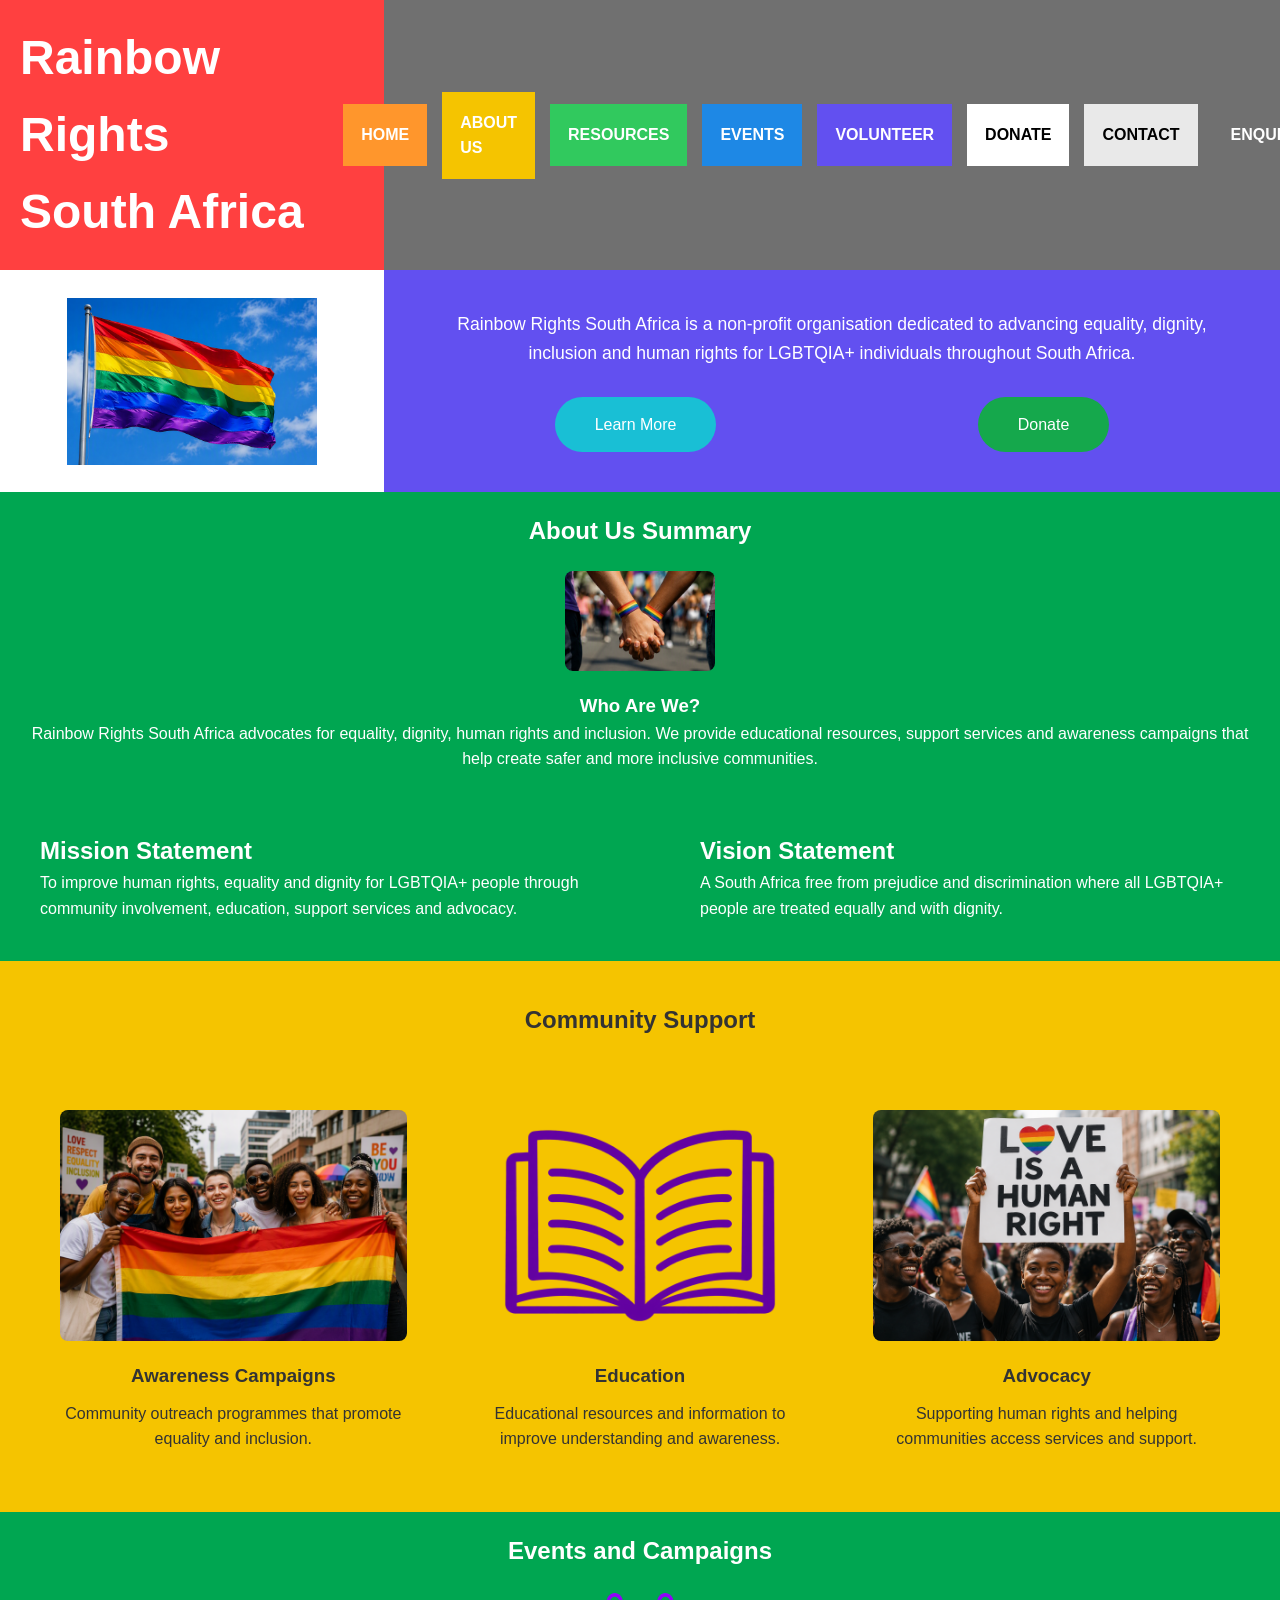
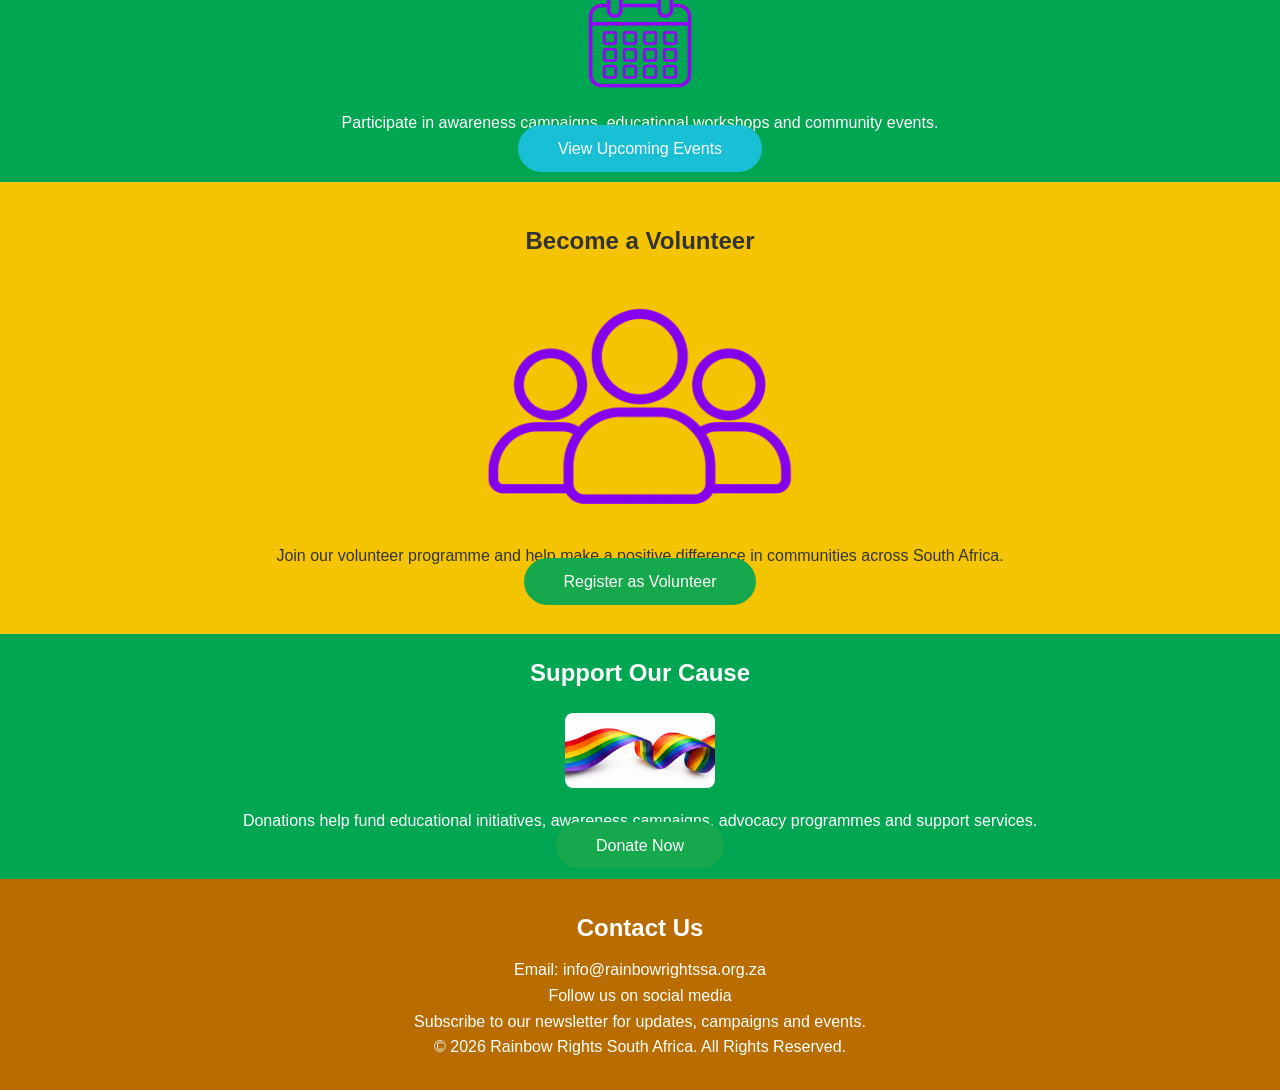
<file: index.html>
<!DOCTYPE html>
<html lang="en">

<head>

    <!-- Character Encoding -->
    <meta charset="UTF-8">

    <!-- Mobile Responsiveness -->
    <meta name="viewport" content="width=device-width, initial-scale=1.0">
    <meta name="description"
          content="Rainbow Rights South Africa promotes equality, inclusion, advocacy and support services for LGBTQIA+ communities.">

    <meta name="keywords"
          content="LGBTQIA+, equality, inclusion, advocacy, human rights, South Africa">


    <!-- Page Title -->
    <title>Rainbow Rights South Africa</title>

    <!-- External CSS Stylesheet -->
    <link rel="stylesheet" href="css/style.css">

</head>

<body>

    <!-- =========================================
         HEADER SECTION
    ========================================== -->

    <header>

        <!-- Logo Area -->

        <div class="logo">

            <h1>
                Rainbow Rights<br>
                South Africa
            </h1>

        </div>

        <!-- Navigation Menu -->

        <nav>

            <a href="index.html">HOME</a>

            <a href="about.html">ABOUT US</a>

            <a href="resources.html">RESOURCES</a>

            <a href="events.html">EVENTS</a>

            <a href="volunteer.html">VOLUNTEER</a>

            <a href="donate.html">DONATE</a>

            <a href="contact.html">CONTACT</a>

            <a href="enquiry.html">ENQUIRY</a>

        </nav>

    </header>

    <!-- =========================================
         HERO SECTION
    ========================================== -->

    <section class="hero">

        <div class="hero-image">

            <img src="images/hero-banner.jpg"
                alt="LGBTQIA+ Pride Banner">

        </div>

        <div class="hero-content">

           <p>
                Rainbow Rights South Africa is a non-profit
                organisation dedicated to advancing equality,
                dignity, inclusion and human rights for
                LGBTQIA+ individuals throughout South Africa.
            </p>

            <div class="buttons">

                <a href="about.html" class="btn-blue">
                    
                    Learn More
                </a>

                <a href="donate.html" class="btn-green">
                    
                    Donate
                </a>

            </div>

        </div>

    </section>

    <!-- =========================================
         ABOUT US SUMMARY SECTION
    ========================================== -->

    <section class="about-summary">

        <h2>About Us Summary</h2>

        <img src="images/equality.jpg" alt="Equality and Inclusion">

        <h3>Who Are We?</h3>

        <p>
            Rainbow Rights South Africa advocates for equality,
            dignity, human rights and inclusion. We provide
            educational resources, support services and
            awareness campaigns that help create safer and
            more inclusive communities.
        </p>

    </section>

    <!-- =========================================
         MISSION AND VISION SECTION
    ========================================== -->

    <section class="mission-vision">

        <div class="mission">

            <h2>Mission Statement</h2>

            <p>
                To improve human rights, equality and dignity
                for LGBTQIA+ people through community
                involvement, education, support services
                and advocacy.
            </p>

        </div>

        <div class="vision">

            <h2>Vision Statement</h2>

            <p>
                A South Africa free from prejudice and
                discrimination where all LGBTQIA+ people
                are treated equally and with dignity.
            </p>

        </div>

    </section>

    <!-- =========================================
         COMMUNITY SUPPORT SECTION
    ========================================== -->

    <section class="community">

        <h2>Community Support</h2>

        <div class="community-grid">

            <!-- Awareness Card -->

            <div class="card">

                <img src="images/community.jpg" alt="Community Outreach">

                <h3>Awareness Campaigns</h3>

                <p>
                    Community outreach programmes that
                    promote equality and inclusion.
                </p>

            </div>

            <!-- Education Card -->

            <div class="card">

                <img src="images/icon-education.jpg" alt="Education">

                <h3>Education</h3>

                <p>
                    Educational resources and information
                    to improve understanding and awareness.
                </p>

            </div>

            <!-- Advocacy Card -->

            <div class="card">

                <img src="images/advocacy.jpg" alt="Advocacy">

                <h3>Advocacy</h3>

                <p>
                    Supporting human rights and helping
                    communities access services and support.
                </p>

            </div>

        </div>

    </section>

    <!-- =========================================
         EVENTS SECTION
    ========================================== -->

    <section class="about-summary">

        <h2>Events and Campaigns</h2>

        <img src="images/icon-events.jpg" alt="Events Icon">

        <p>
            Participate in awareness campaigns,
            educational workshops and community events.
        </p>

        <a href="events.html" class="btn-blue">
            
            
            
            
            View Upcoming Events
        </a>

    </section>

    <!-- =========================================
         VOLUNTEER SECTION
    ========================================== -->

    <section class="community">

        <h2>Become a Volunteer</h2>

        <img src="images/icon-community.jpg" alt="Community Icon">

        <p>
            Join our volunteer programme and help make
            a positive difference in communities across
            South Africa.
        </p>

        <a href="volunteer.html" class="btn-green">
            
            
            
            Register as Volunteer
        </a>

    </section>

    <!-- =========================================
         DONATION SECTION
    ========================================== -->

    <section class="about-summary">

        <h2>Support Our Cause</h2>

        <img src="images/rainbow-ribbon.jpg" alt="Rainbow Ribbon">

        <p>
            Donations help fund educational initiatives,
            awareness campaigns, advocacy programmes and
            support services.
        </p>

        <a href="donate.html" class="btn-green">
           
           
            Donate Now
        </a>

    </section>

    <!-- =========================================
         FOOTER
    ========================================== -->

    <footer>

        <h2>Contact Us</h2>

        <p>Email: info@rainbowrightssa.org.za</p>

        <p>Follow us on social media</p>

        <p>
            Subscribe to our newsletter for updates,
            campaigns and events.
        </p>

        <p>
            &copy; 2026 Rainbow Rights South Africa.
            All Rights Reserved.
        </p>

    </footer>
    <script src="script.js"></script>
</body>

</html>
</file>
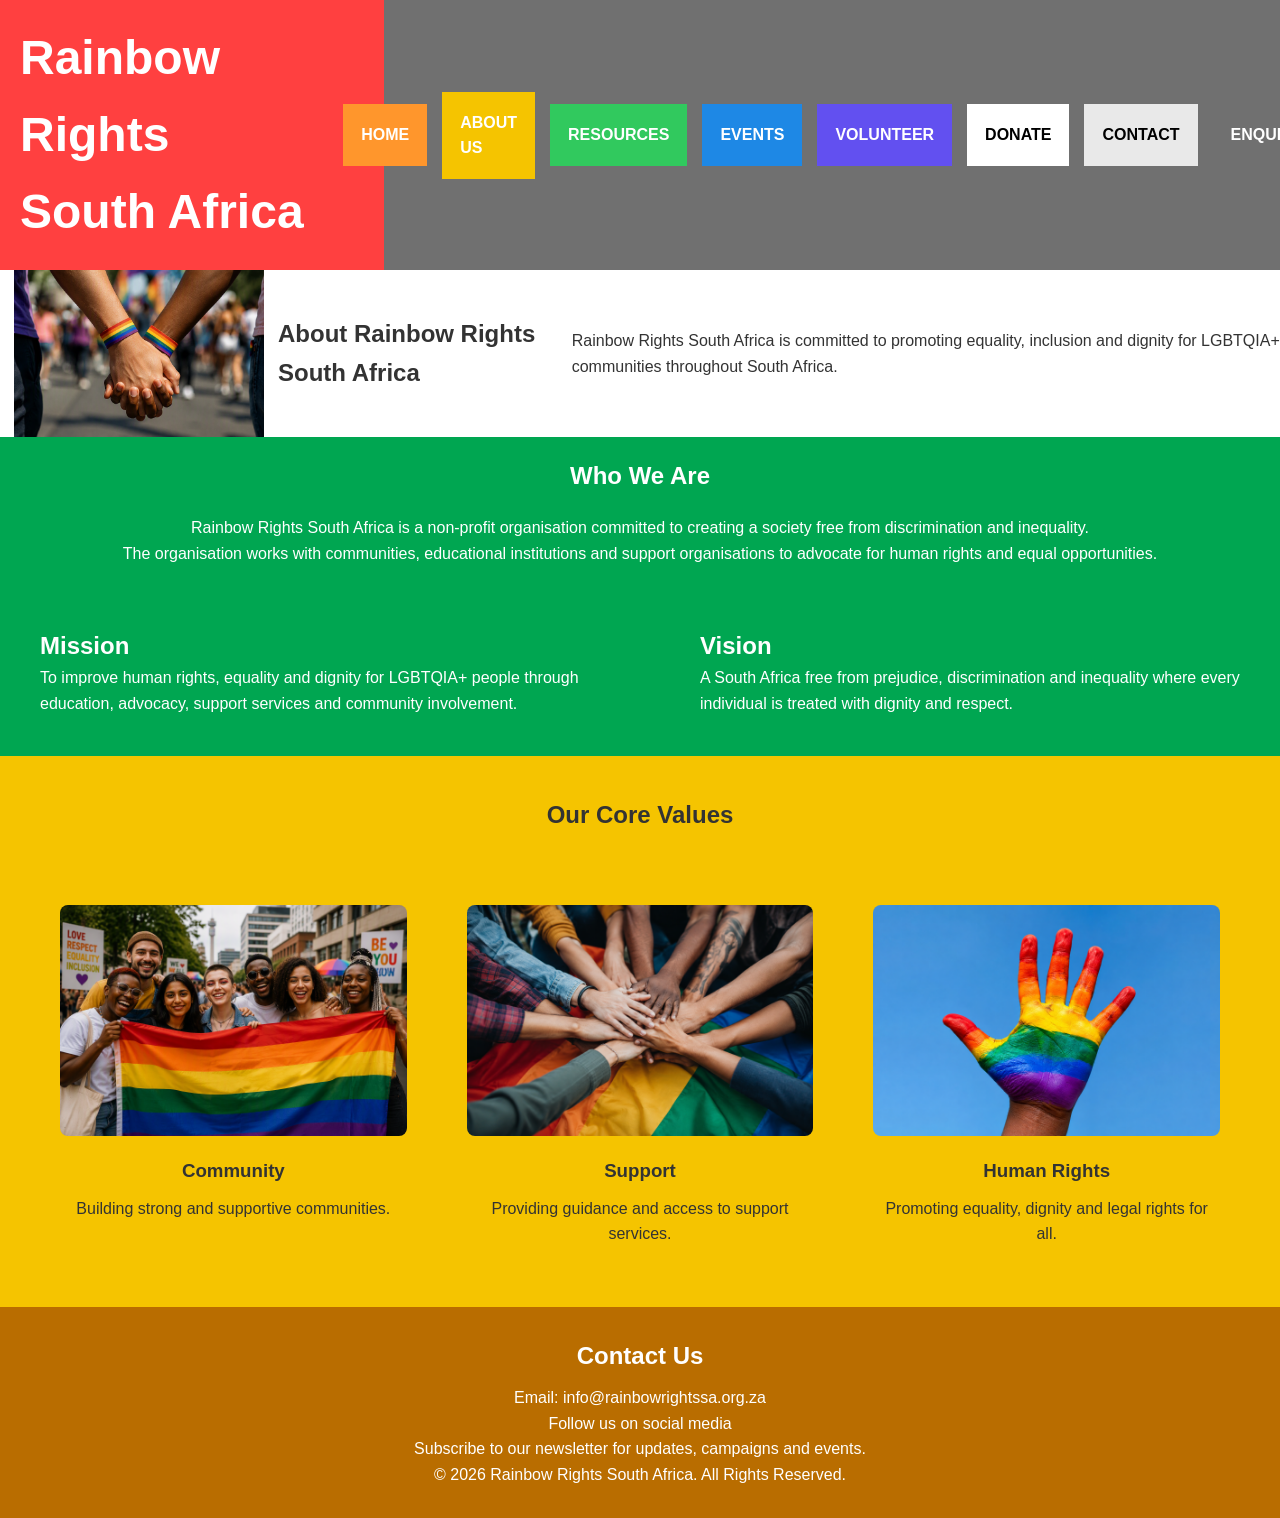
<file: about.html>
<!DOCTYPE html>
<html lang="en">

<head>

    <!-- Character Encoding -->
    <meta charset="UTF-8">

    <!-- Responsive Design -->
    <meta name="viewport" content="width=device-width, initial-scale=1.0">
    <meta name="description"
          content="Learn about Rainbow Rights South Africa and our mission to promote equality, dignity and human rights.">

    <meta name="keywords"
          content="about us, human rights, diversity, inclusion, advocacy">


    <!-- Page Title -->
    <title>About Us | Rainbow Rights South Africa</title>

    <!-- External Stylesheet -->
    <link rel="stylesheet" href="css/style.css">

</head>

<body>

    <!-- =========================================
         HEADER SECTION
    ========================================== -->

    <header>

        <!-- Website Logo Area -->

        <div class="logo">

            <h1>
                Rainbow Rights<br>
                South Africa
            </h1>

        </div>

        <!-- Navigation Menu -->

        <nav>

            <a href="index.html">HOME</a>

            <a href="about.html">ABOUT US</a>

            <a href="resources.html">RESOURCES</a>

            <a href="events.html">EVENTS</a>

            <a href="volunteer.html">VOLUNTEER</a>

            <a href="donate.html">DONATE</a>

            <a href="contact.html">CONTACT</a>

            <a href="enquiry.html">ENQUIRY</a>

        </nav>

    </header>

    <!-- =========================================
         MAIN CONTENT
    ========================================== -->

    <main>

        <!-- About Banner Section -->

        <section class="hero">

            <div class="hero-image">

                <img src="images/equality.jpg" alt="Equality and Inclusion">

            </div>

                        <h2>About Rainbow Rights South Africa</h2>
                <p>
                    Rainbow Rights South Africa is committed
                    to promoting equality, inclusion and dignity
                    for LGBTQIA+ communities throughout South Africa.
                </p>

            </div>

        </section>

        <!-- About Organisation Section -->

        <section class="about-summary">

            <h2>Who We Are</h2>

            <p>
                Rainbow Rights South Africa is a non-profit
                organisation committed to creating a society
                free from discrimination and inequality.
            </p>

            <p>
                The organisation works with communities,
                educational institutions and support
                organisations to advocate for human rights
                and equal opportunities.
            </p>

        </section>

        <!-- Mission and Vision Section -->

        <section class="mission-vision">

            <!-- Mission -->

            <div class="mission">

                <h2>Mission</h2>

                <p>
                    To improve human rights, equality and dignity
                    for LGBTQIA+ people through education,
                    advocacy, support services and community
                    involvement.
                </p>

            </div>

            <!-- Vision -->

            <div class="vision">

                <h2>Vision</h2>

                <p>
                    A South Africa free from prejudice,
                    discrimination and inequality where every
                    individual is treated with dignity and respect.
                </p>

            </div>

        </section>

        <!-- Values Section -->

        <section class="community">

            <h2>Our Core Values</h2>

            <div class="community-grid">

                <div class="card">

                    <img src="images/community.jpg" alt="Community">

                    <h3>Community</h3>

                    <p>
                        Building strong and supportive
                        communities.
                    </p>

                </div>

                <div class="card">

                    <img src="images/support.jpg" alt="Support">

                    <h3>Support</h3>

                    <p>
                        Providing guidance and access
                        to support services.
                    </p>

                </div>

                <div class="card">

                    <img src="images/rights.jpg" alt="Human Rights">

                    <h3>Human Rights</h3>

                    <p>
                        Promoting equality, dignity and
                        legal rights for all.
                    </p>

                </div>

            </div>

        </section>

    </main>

    <!-- =========================================
         FOOTER
    ========================================== -->

    <footer>

        <h2>Contact Us</h2>

        <p>Email: info@rainbowrightssa.org.za</p>

        <p>Follow us on social media</p>

        <p>
            Subscribe to our newsletter for updates,
            campaigns and events.
        </p>

        <p>
            &copy; 2026 Rainbow Rights South Africa.
            All Rights Reserved.
        </p>

    </footer>
    <script src="script.js"></script>
</body>

</html>
</file>
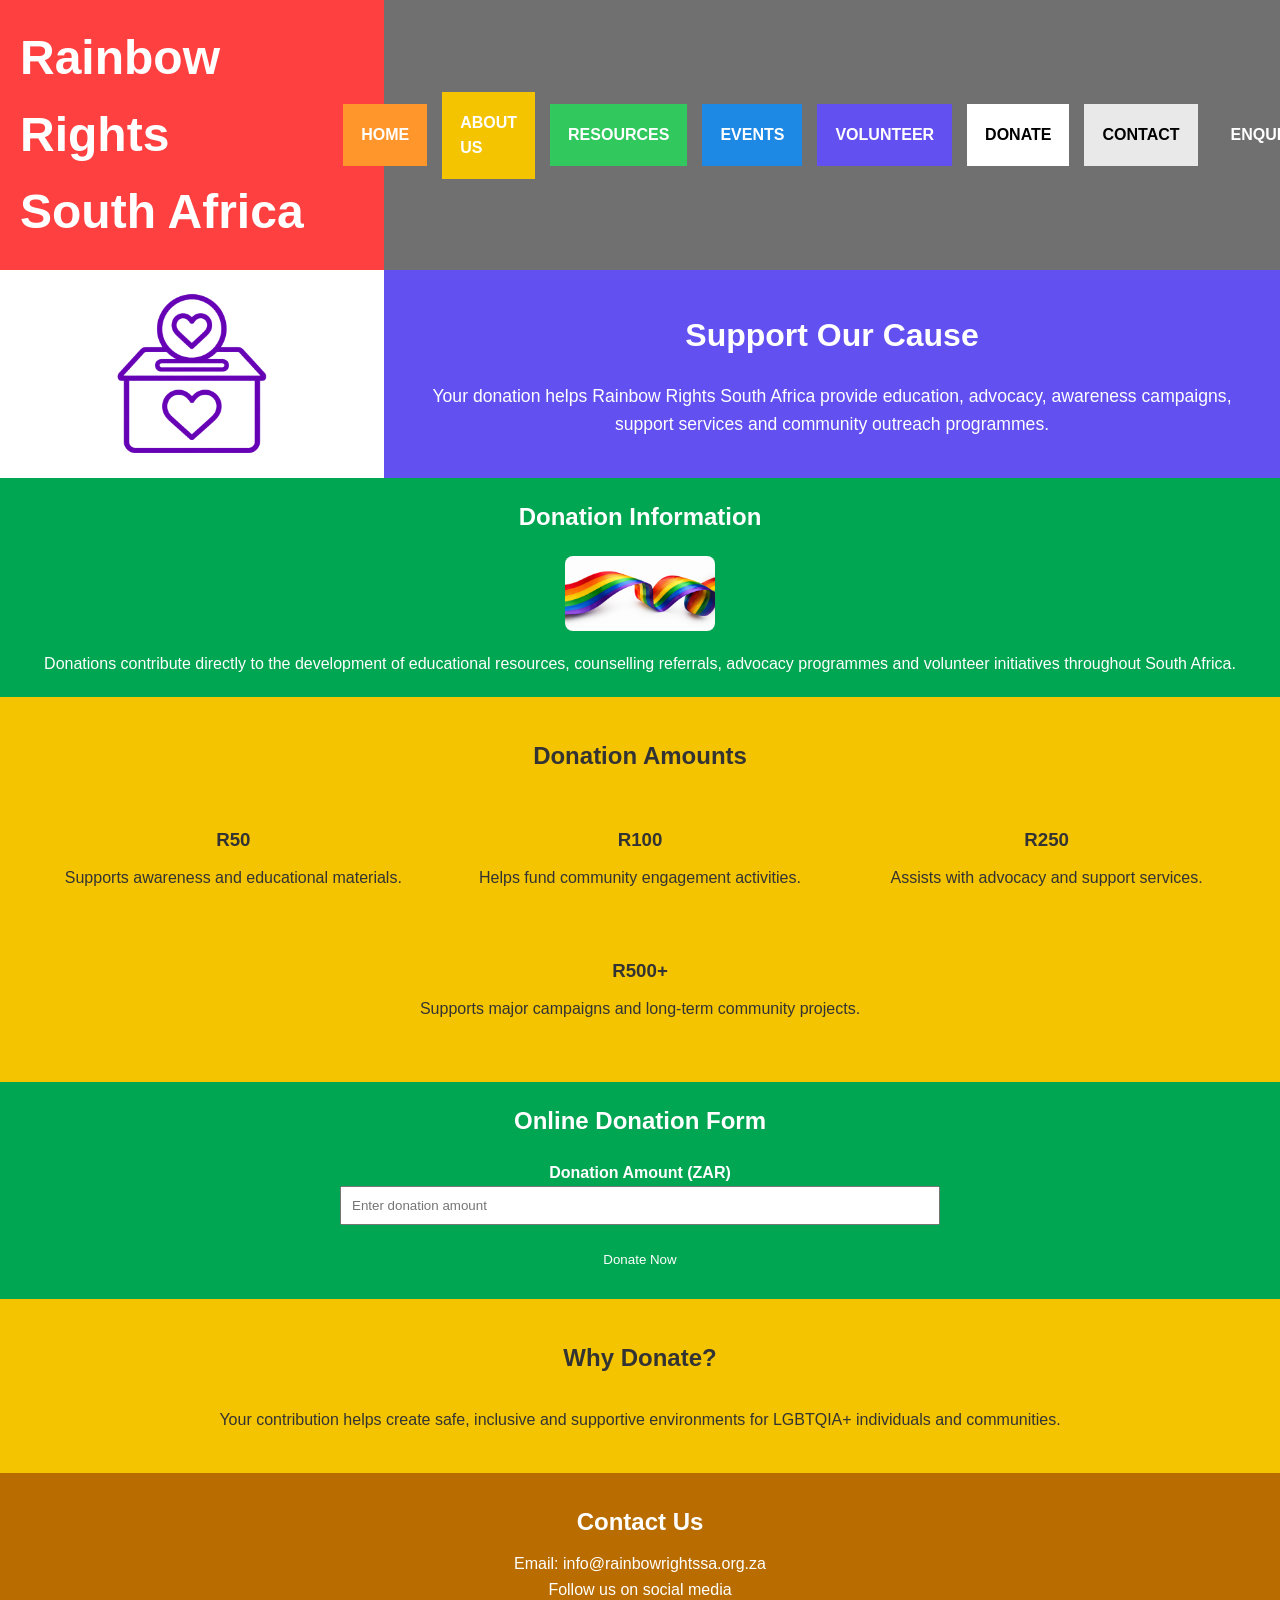
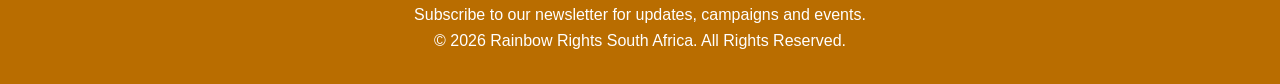
<file: donate.html>
<!DOCTYPE html>
<html lang="en">

<head>

    <!-- Character Encoding -->
    <meta charset="UTF-8">

    <!-- Responsive Design -->
    <meta name="viewport" content="width=device-width, initial-scale=1.0">
    <meta name="description"
          content="Support Rainbow Rights South Africa through donations that fund advocacy, education and community programmes.">

    <meta name="keywords"
          content="donate, fundraising, support, charity">


    <!-- Page Title -->
    <title>Donate | Rainbow Rights South Africa</title>

    <!-- External CSS Stylesheet -->
    <link rel="stylesheet" href="css/style.css">

</head>

<body>

    <!-- =========================================
         HEADER SECTION
    ========================================== -->

    <header>

        <!-- Website Logo -->

        <div class="logo">

            <h1>
                Rainbow Rights<br>
                South Africa
            </h1>

        </div>

        <!-- Navigation Menu -->

        <nav>

            <a href="index.html">HOME</a>

            <a href="about.html">ABOUT US</a>

            <a href="resources.html">RESOURCES</a>

            <a href="events.html">EVENTS</a>

            <a href="volunteer.html">VOLUNTEER</a>

            <a href="donate.html">DONATE</a>

            <a href="contact.html">CONTACT</a>

            <a href="enquiry.html">ENQUIRY</a>

        </nav>

    </header>

    <!-- =========================================
         HERO SECTION
    ========================================== -->

    <section class="hero">

        <div class="hero-image">

            <img src="images/icon-donate.jpg" alt="Donate">

        </div>

        <div class="hero-content">

            <h2>Support Our Cause</h2>

            <p>
                Your donation helps Rainbow Rights South Africa
                provide education, advocacy, awareness campaigns,
                support services and community outreach programmes.
            </p>

        </div>

    </section>

    <!-- =========================================
         DONATION INFORMATION
    ========================================== -->

    <section class="about-summary">

        <h2>Donation Information</h2>

        <img src="images/rainbow-ribbon.jpg" alt="Rainbow Ribbon">

        <p>
            Donations contribute directly to the development
            of educational resources, counselling referrals,
            advocacy programmes and volunteer initiatives
            throughout South Africa.
        </p>

    </section>

    <!-- =========================================
         DONATION OPTIONS
    ========================================== -->

    <section class="community">

        <h2>Donation Amounts</h2>

        <div class="community-grid">

            <div class="card">

                <h3>R50</h3>

                <p>
                    Supports awareness and educational materials.
                </p>

            </div>

            <div class="card">

                <h3>R100</h3>

                <p>
                    Helps fund community engagement activities.
                </p>

            </div>

            <div class="card">

                <h3>R250</h3>

                <p>
                    Assists with advocacy and support services.
                </p>

            </div>

        </div>

        <br>

        <div class="card">

            <h3>R500+</h3>

            <p>
                Supports major campaigns and long-term community projects.
            </p>

        </div>

    </section>

    <!-- =========================================
         DONATION FORM
    ========================================== -->

    <section class="about-summary">

        <h2>Online Donation Form</h2>

        <form>

            <!-- Donation Amount -->

            <label for="amount">
                Donation Amount (ZAR)
            </label>

            <input
                type="number"
                id="amount"
                name="amount"
                placeholder="Enter donation amount"
                required>

            <!-- Submit Button -->

            <button type="submit">

                Donate Now

            </button>

        </form>

    </section>

    <!-- =========================================
         WHY DONATE SECTION
    ========================================== -->

    <section class="community">

        <h2>Why Donate?</h2>

        <p>
            Your contribution helps create safe,
            inclusive and supportive environments
            for LGBTQIA+ individuals and communities.
        </p>

    </section>

    <!-- =========================================
         FOOTER
    ========================================== -->

    <footer>

        <h2>Contact Us</h2>

        <p>
            Email: info@rainbowrightssa.org.za
        </p>

        <p>
            Follow us on social media
        </p>

        <p>
            Subscribe to our newsletter for updates,
            campaigns and events.
        </p>

        <p>
            &copy; 2026 Rainbow Rights South Africa.
            All Rights Reserved.
        </p>

    </footer>
    <script src="script.js"></script>
</body>

</html>
</file>
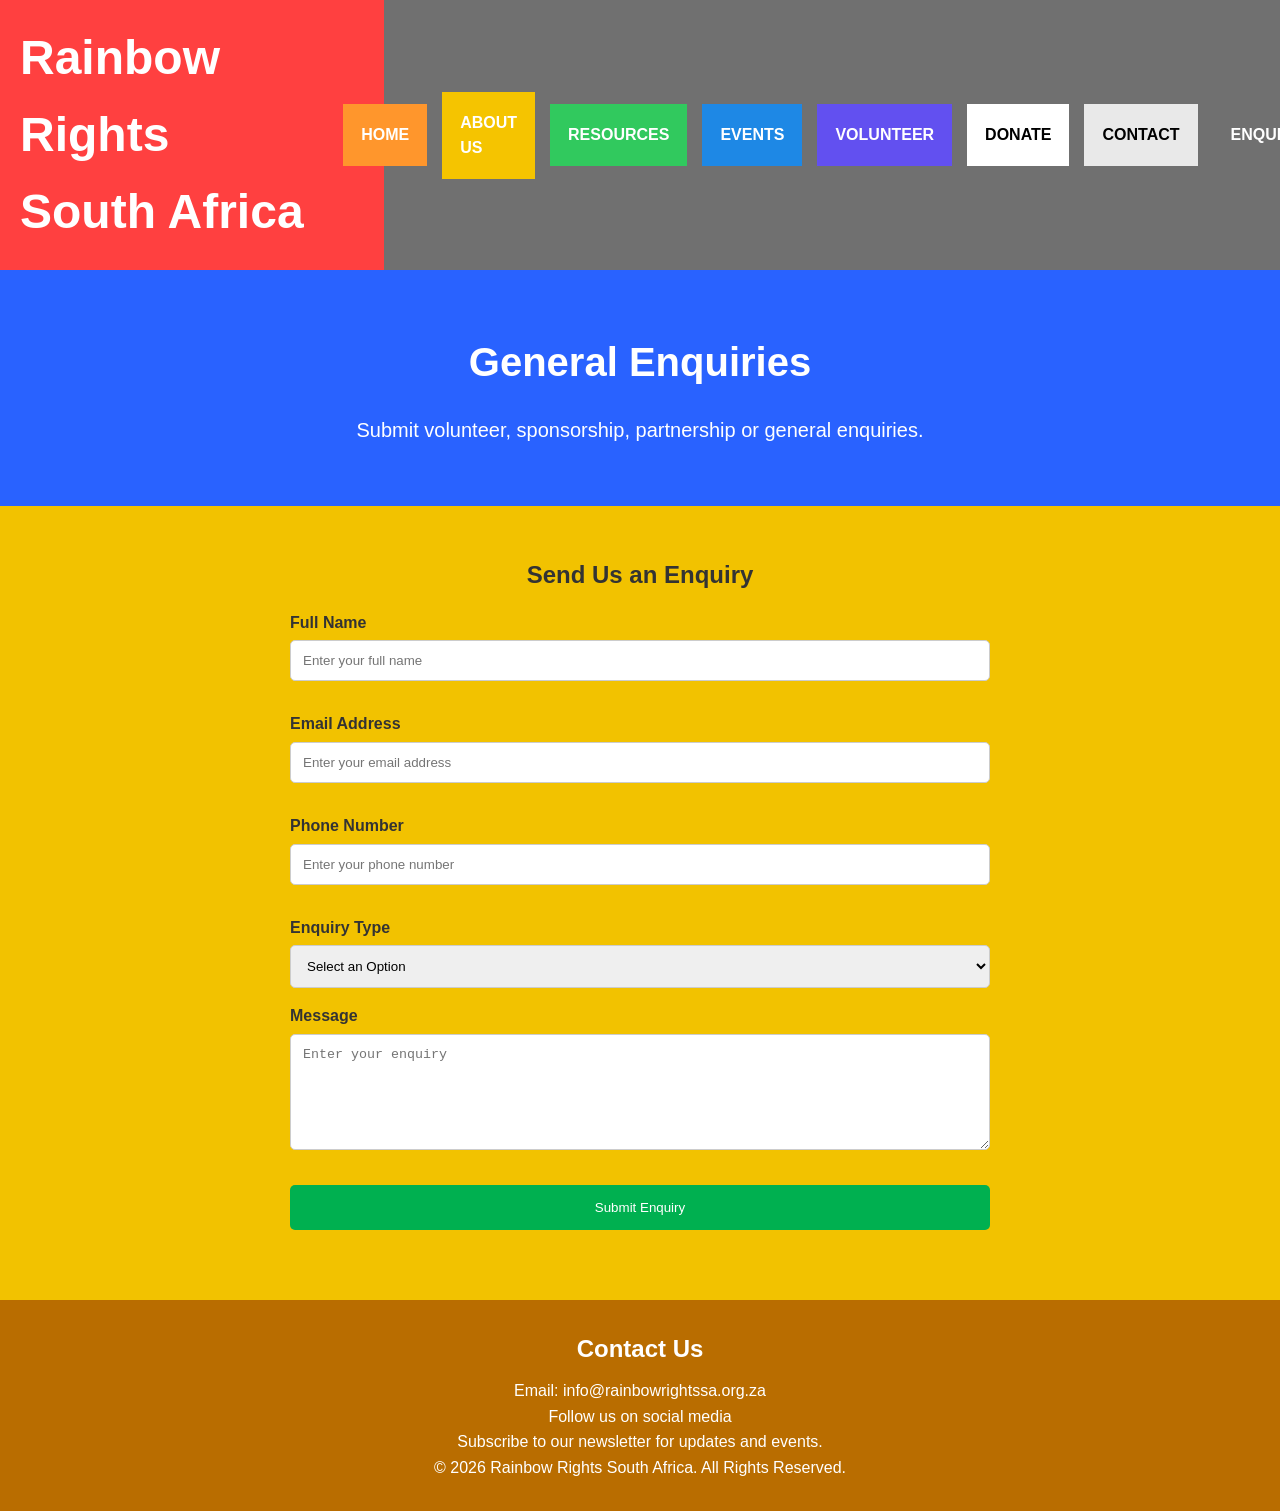
<file: enquiry.html>
<!DOCTYPE html>
<html lang="en">

<head>

    <!-- Character Encoding -->
    <meta charset="UTF-8">

    <!-- Responsive Design -->
    <meta name="viewport" content="width=device-width, initial-scale=1.0">
    <meta name="description"
          content="Submit volunteer, sponsorship, partnership and general enquiries to Rainbow Rights South Africa.">

    <meta name="keywords"
          content="enquiry, sponsorship, volunteer, partnership, support">


    <!-- SEO Description -->
    <meta name="description"
          content="Submit volunteer, sponsorship, partnership and general enquiries to Rainbow Rights South Africa.">

    <!-- Page Title -->
    <title>Enquiry | Rainbow Rights South Africa</title>

    <!-- External CSS -->
    <link rel="stylesheet" href="css/style.css">

</head>

<body class="enquiry-page">

<!-- =========================================
     HEADER SECTION
========================================== -->

<header>

    <!-- Website Logo -->

    <div class="logo">

        <h1>
            Rainbow Rights<br>
            South Africa
        </h1>

    </div>

    <!-- Navigation Menu -->

    <nav>

        <a href="index.html">HOME</a>

        <a href="about.html">ABOUT US</a>

        <a href="resources.html">RESOURCES</a>

        <a href="events.html">EVENTS</a>

        <a href="volunteer.html">VOLUNTEER</a>

        <a href="donate.html">DONATE</a>

        <a href="contact.html">CONTACT</a>

        <a href="enquiry.html">ENQUIRY</a>

    </nav>

</header>

<!-- =========================================
     HERO SECTION
========================================== -->

<section class="enquiry-hero">

    <h2>General Enquiries</h2>

    <p>
        Submit volunteer, sponsorship,
        partnership or general enquiries.
    </p>

</section>

<!-- =========================================
     ENQUIRY FORM SECTION
========================================== -->

<section class="form-section">

    <h2>Send Us an Enquiry</h2>

    <form id="enquiryForm">

        <!-- Full Name -->

        <label for="name">
            Full Name
        </label>

        <input
                type="text"
                id="name"
                name="name"
                placeholder="Enter your full name"
                minlength="3"
                maxlength="50"
                required>

        <!-- Email -->

        <label for="email">
            Email Address
        </label>

        <input
                type="email"
                id="email"
                name="email"
                placeholder="Enter your email address"
                required>

        <!-- Phone -->

        <label for="phone">
            Phone Number
        </label>

        <input
                type="tel"
                id="phone"
                name="phone"
                placeholder="Enter your phone number"
                pattern="[0-9]{10}"
                required>

        <!-- Enquiry Type -->

        <label for="enquiryType">
            Enquiry Type
        </label>

        <select
                id="enquiryType"
                name="enquiryType"
                required>

            <option value="">
                Select an Option
            </option>

            <option value="Volunteer">
                Volunteer
            </option>

            <option value="Sponsorship">
                Sponsorship
            </option>

            <option value="Partnership">
                Partnership
            </option>

            <option value="General Enquiry">
                General Enquiry
            </option>

        </select>

        <!-- Message -->

        <label for="message">
            Message
        </label>

        <textarea
                id="message"
                name="message"
                rows="6"
                maxlength="500"
                placeholder="Enter your enquiry"
                required></textarea>

        <!-- Submit Button -->

        <button type="submit">
            Submit Enquiry
        </button>

    </form>

    <!-- Success Message -->

    <p id="formResponse"></p>

</section>

<!-- =========================================
     FOOTER SECTION
========================================== -->

<footer>

    <h2>Contact Us</h2>

    <p>Email: info@rainbowrightssa.org.za</p>

    <p>Follow us on social media</p>

    <p>
        Subscribe to our newsletter for
        updates and events.
    </p>

    <p>
        &copy; 2026 Rainbow Rights South Africa.
        All Rights Reserved.
    </p>

</footer>

<!-- JavaScript -->

<script src="script.js"></script>

</body>

</html>
</file>
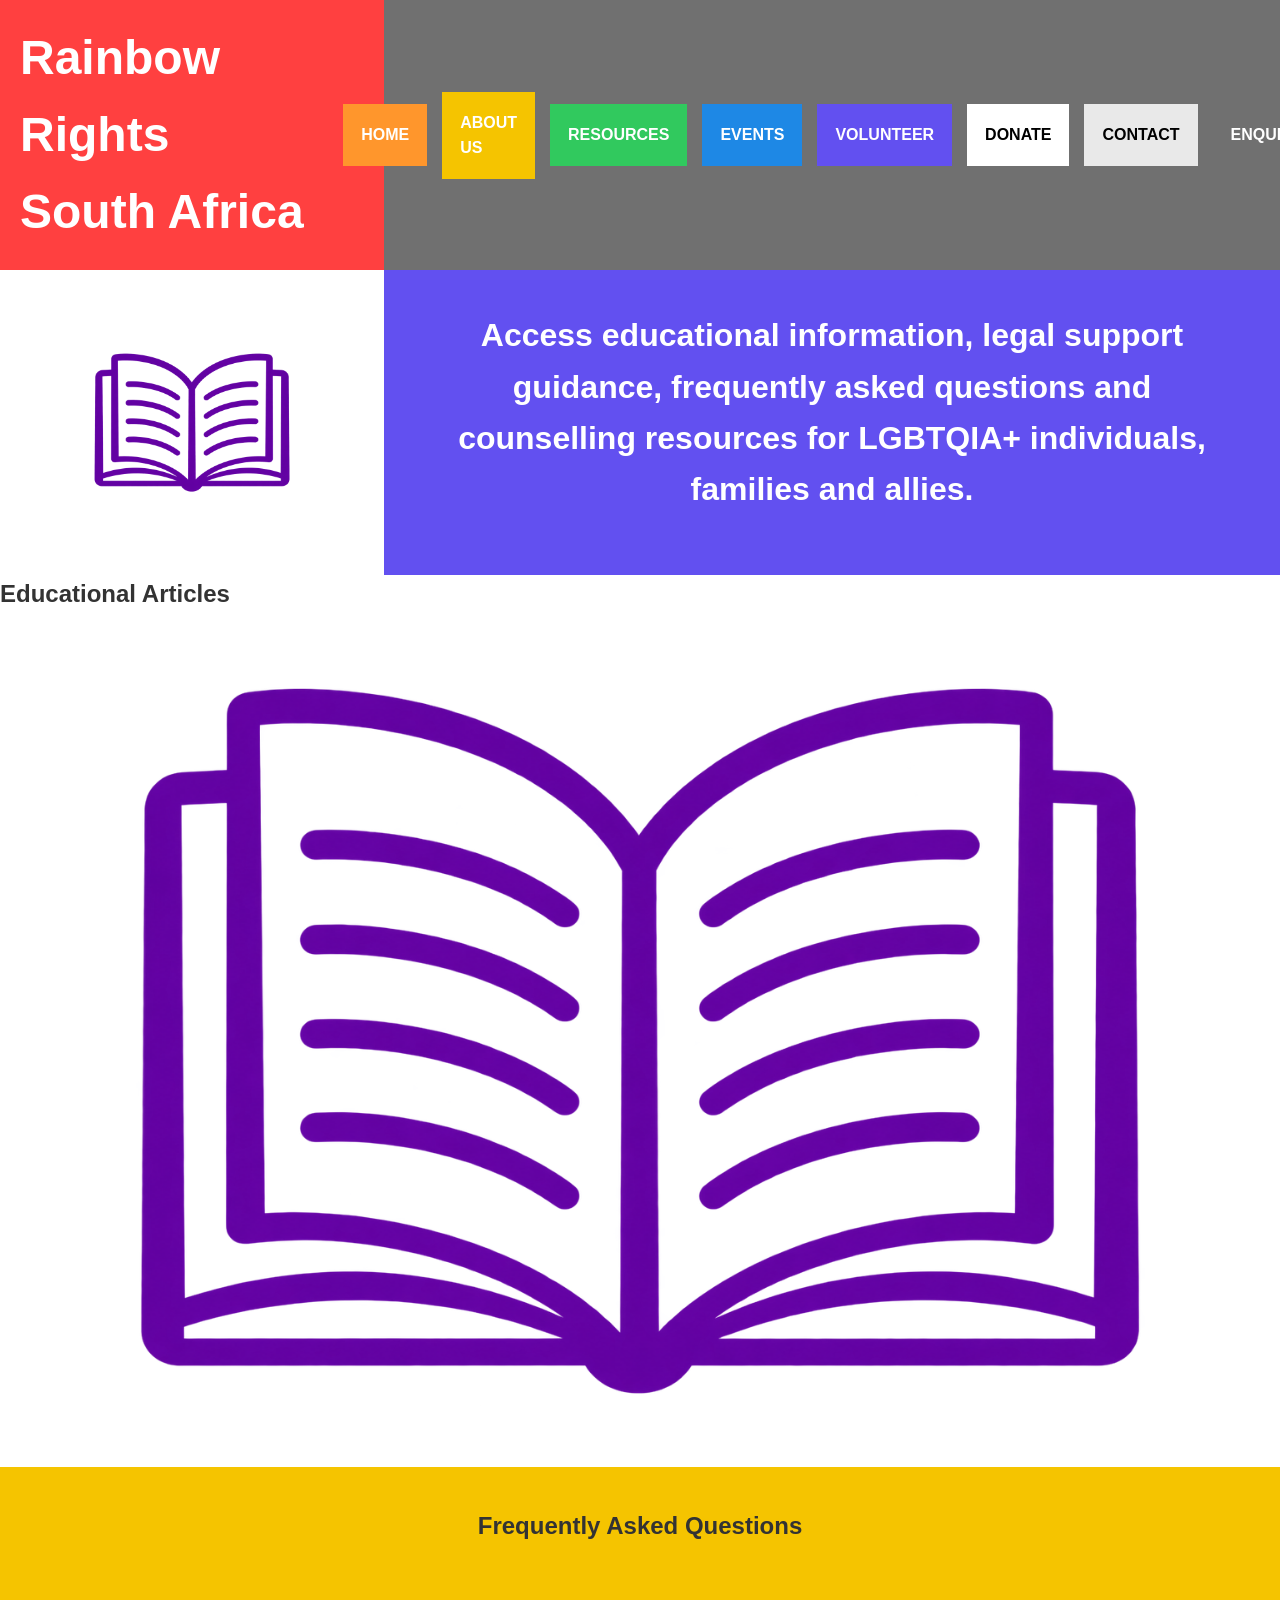
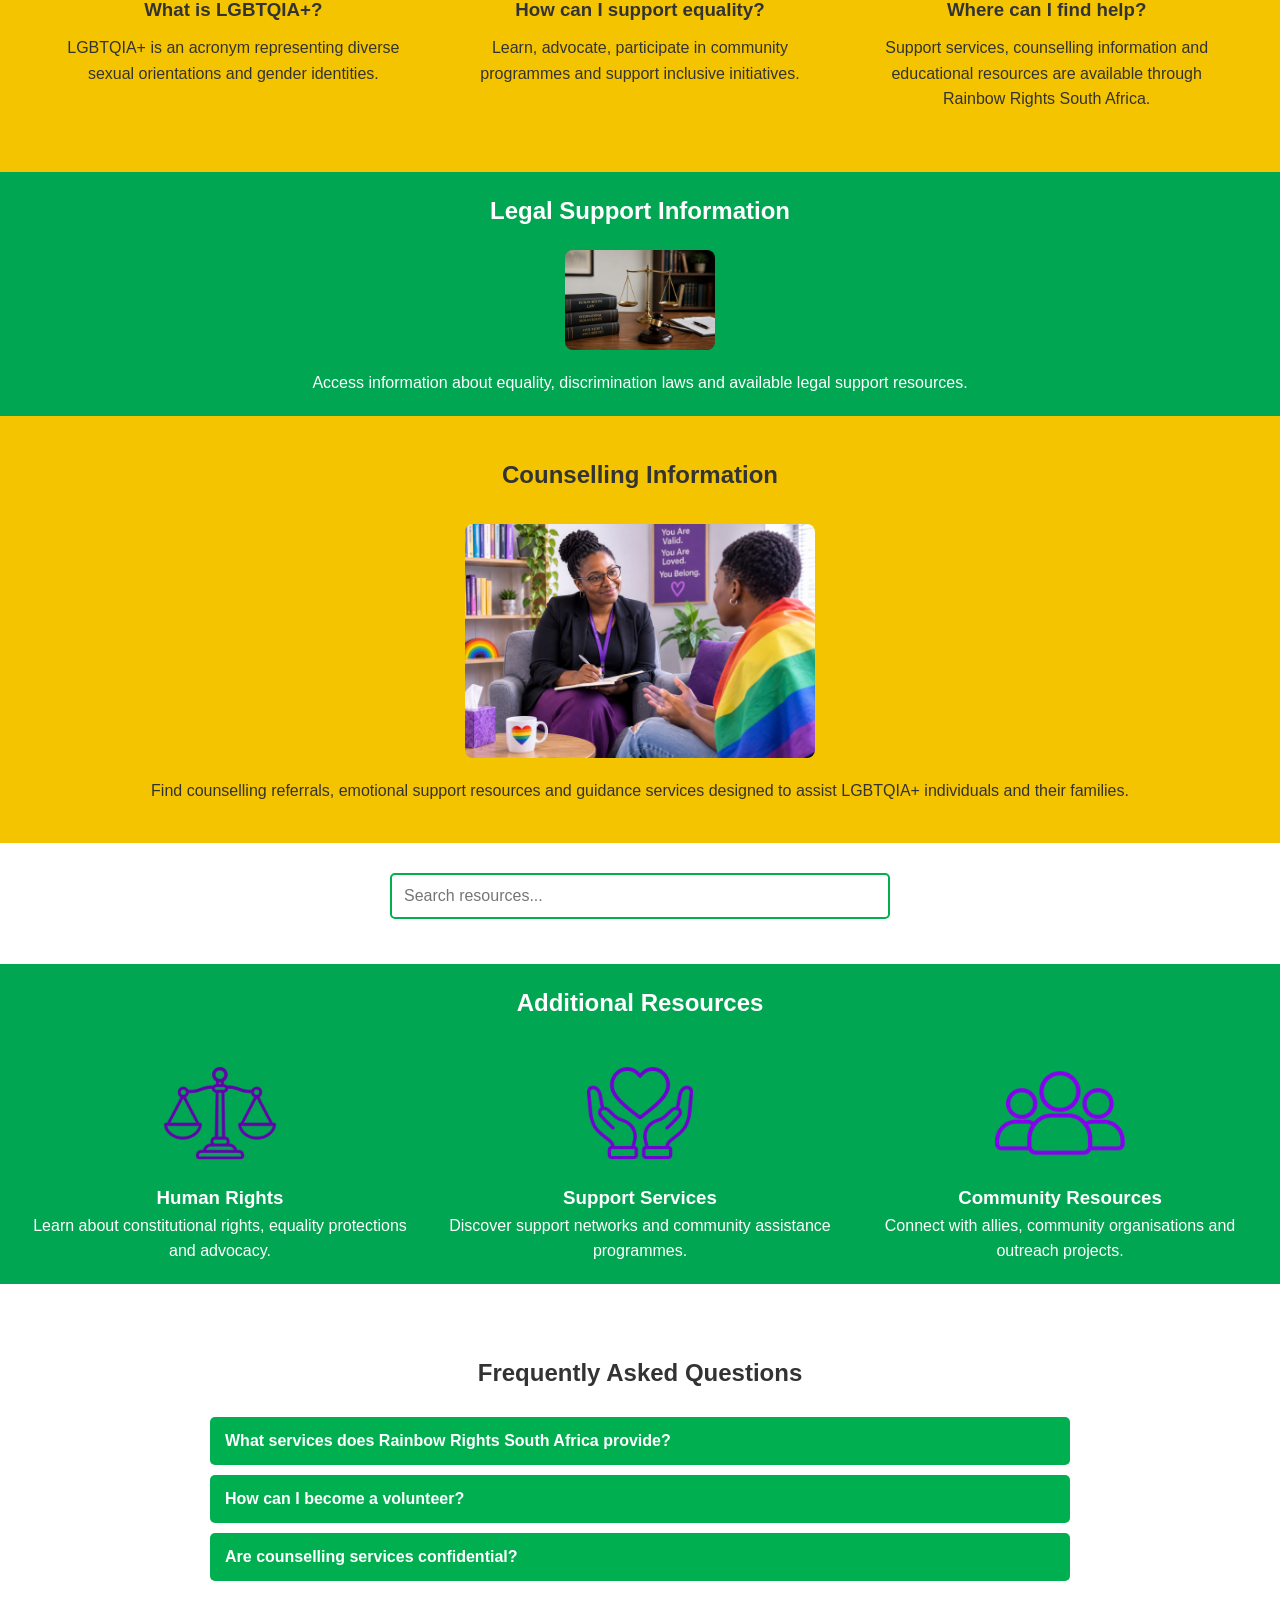
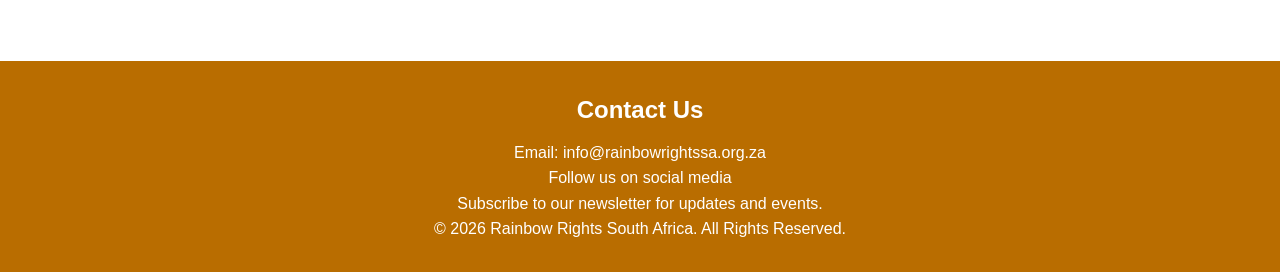
<file: resources.html>
<!DOCTYPE html>
<html lang="en">

<head>

    <!-- Character Encoding -->
    <meta charset="UTF-8">

    <!-- Responsive Design -->
    <meta name="viewport" content="width=device-width, initial-scale=1.0">
    <meta name="description"
          content="Access educational resources, counselling services, legal support and community programmes.">

    <meta name="keywords"
          content="resources, counselling, legal support, education, human rights">


    <!-- Page Title -->
    <title>Resources | Rainbow Rights South Africa</title>

    <!-- External CSS Stylesheet -->
    <link rel="stylesheet" href="css/style.css">

</head>

<body>

    <!-- =========================================
         HEADER SECTION
    ========================================== -->

    <header>

        <!-- Website Logo -->

        <div class="logo">

            <h1>
                Rainbow Rights<br>
                South Africa
            </h1>

        </div>

        <!-- Navigation Menu -->

        <nav>

            <a href="index.html">HOME</a>

            <a href="about.html">ABOUT US</a>

            <a href="resources.html">RESOURCES</a>

            <a href="events.html">EVENTS</a>

            <a href="volunteer.html">VOLUNTEER</a>

            <a href="donate.html">DONATE</a>

            <a href="contact.html">CONTACT</a>

            <a href="enquiry.html">ENQUIRY</a>

        </nav>

    </header>

    <!-- =========================================
         HERO SECTION
    ========================================== -->

    <section class="hero">

        <div class="hero-image">

            <img src="images/icon-education.jpg" alt="Educational Resources">

        </div>

        <div class="hero-content">

            <h2>   Access educational information,
                legal support guidance, frequently
                asked questions and counselling
                resources for LGBTQIA+ individuals,
                families and allies.
            </h2>

        </div>

    </section>

    <!-- =========================================
         EDUCATIONAL ARTICLES SECTION
    ========================================== -->


    <h2>Educational Articles</h2>

    <img src="images/icon-education.jpg" alt="Educational Resources">

    <p        promote equality, diversity, inclusion
              and awareness of LGBTQIA+ rights.
    </p>


    <!-- =========================================
         FAQ SECTION
    ========================================== -->

    <section class="community">

        <h2>Frequently Asked Questions</h2>

        <div class="community-grid">

            <div class="card">

                <h3>What is LGBTQIA+?</h3>

                <p>
                    LGBTQIA+ is an acronym representing
                    diverse sexual orientations and
                    gender identities.
                </p>

            </div>

            <div class="card">

                <h3>How can I support equality?</h3>

                <p>
                    Learn, advocate, participate in
                    community programmes and support
                    inclusive initiatives.
                </p>

            </div>

            <div class="card">

                <h3>Where can I find help?</h3>

                <p>
                    Support services, counselling
                    information and educational
                    resources are available through
                    Rainbow Rights South Africa.
                </p>

            </div>

        </div>

    </section>

    <!-- =========================================
         LEGAL SUPPORT SECTION
    ========================================== -->

    <section class="about-summary">

        <h2>Legal Support Information</h2>

        <img src="images/legal-support.jpg" alt="Legal Support">

        <p>
            Access information about equality,
            discrimination laws and available
            legal support resources.
        </p>

    </section>

    <!-- =========================================
         COUNSELLING INFORMATION SECTION
    ========================================== -->

    <section class="community">

        <h2>Counselling Information</h2>

        <img src="images/counselling.jpg" alt="Counselling Services">

        <p>
            Find counselling referrals, emotional
            support resources and guidance services
            designed to assist LGBTQIA+ individuals
            and their families.
        </p>

    </section>

    <!-- ===============================
     SEARCH FUNCTIONALITY SECTION
     Allows users to search resources
================================ -->

    <section class="search-section">

        <!-- Search input field -->
        <input
                type="text"
                id="searchInput"
                placeholder="Search resources..."
        >

    </section>


    <!-- =========================================
         ADDITIONAL SUPPORT SECTION
    ========================================== -->

    <section class="about-summary">

        <h2>Additional Resources</h2>

        <div class="community-grid">

            <div class="resource-card">

                <img src="images/icon-rights.jpg" alt="Human Rights">

                <h3>Human Rights</h3>

                <p>
                    Learn about constitutional rights,
                    equality protections and advocacy.
                </p>

            </div>

            <div class="resource-card">

                <img src="images/icon-support.jpg" alt="Support Services">

                <h3>Support Services</h3>

                <p>
                    Discover support networks and
                    community assistance programmes.
                </p>

            </div>

            <div class="resource-card">

                <img src="images/icon-community.jpg" alt="Community Resources">

                <h3>Community Resources</h3>

                <p>
                    Connect with allies, community
                    organisations and outreach projects.
                </p>

            </div>

        </div>

    </section>

    <section class="faq-section">
        <h2>Frequently Asked Questions</h2>

        <div class="faq-item">
            <button class="faq-btn">
                What services does Rainbow Rights South Africa provide?
            </button>

            <div class="faq-content">
                <p>
                    We provide advocacy, legal support, educational resources and community services.
                </p>
            </div>
        </div>

        <div class="faq-item">
            <button class="faq-btn">
                How can I become a volunteer?
            </button>

            <div class="faq-content">
                <p>
                    Visit the Volunteer page and complete the volunteer registration form.
                </p>
            </div>
        </div>

        <div class="faq-item">
            <button class="faq-btn">
                Are counselling services confidential?
            </button>

            <div class="faq-content">
                <p>
                    Yes, all counselling and support services are handled respectfully and confidentially.
                </p>
            </div>
        </div>
    </section>

    <!-- =========================================
         FOOTER
    ========================================== -->

    <footer>

        <h2>Contact Us</h2>

        <p>Email: info@rainbowrightssa.org.za</p>

        <p>Follow us on social media</p>

        <p>
            Subscribe to our newsletter for
            updates and events.
        </p>

        <p>
            &copy; 2026 Rainbow Rights South Africa.
            All Rights Reserved.
        </p>

    </footer>
    <script src="script.js"></script>
</body>

</html>
</file>
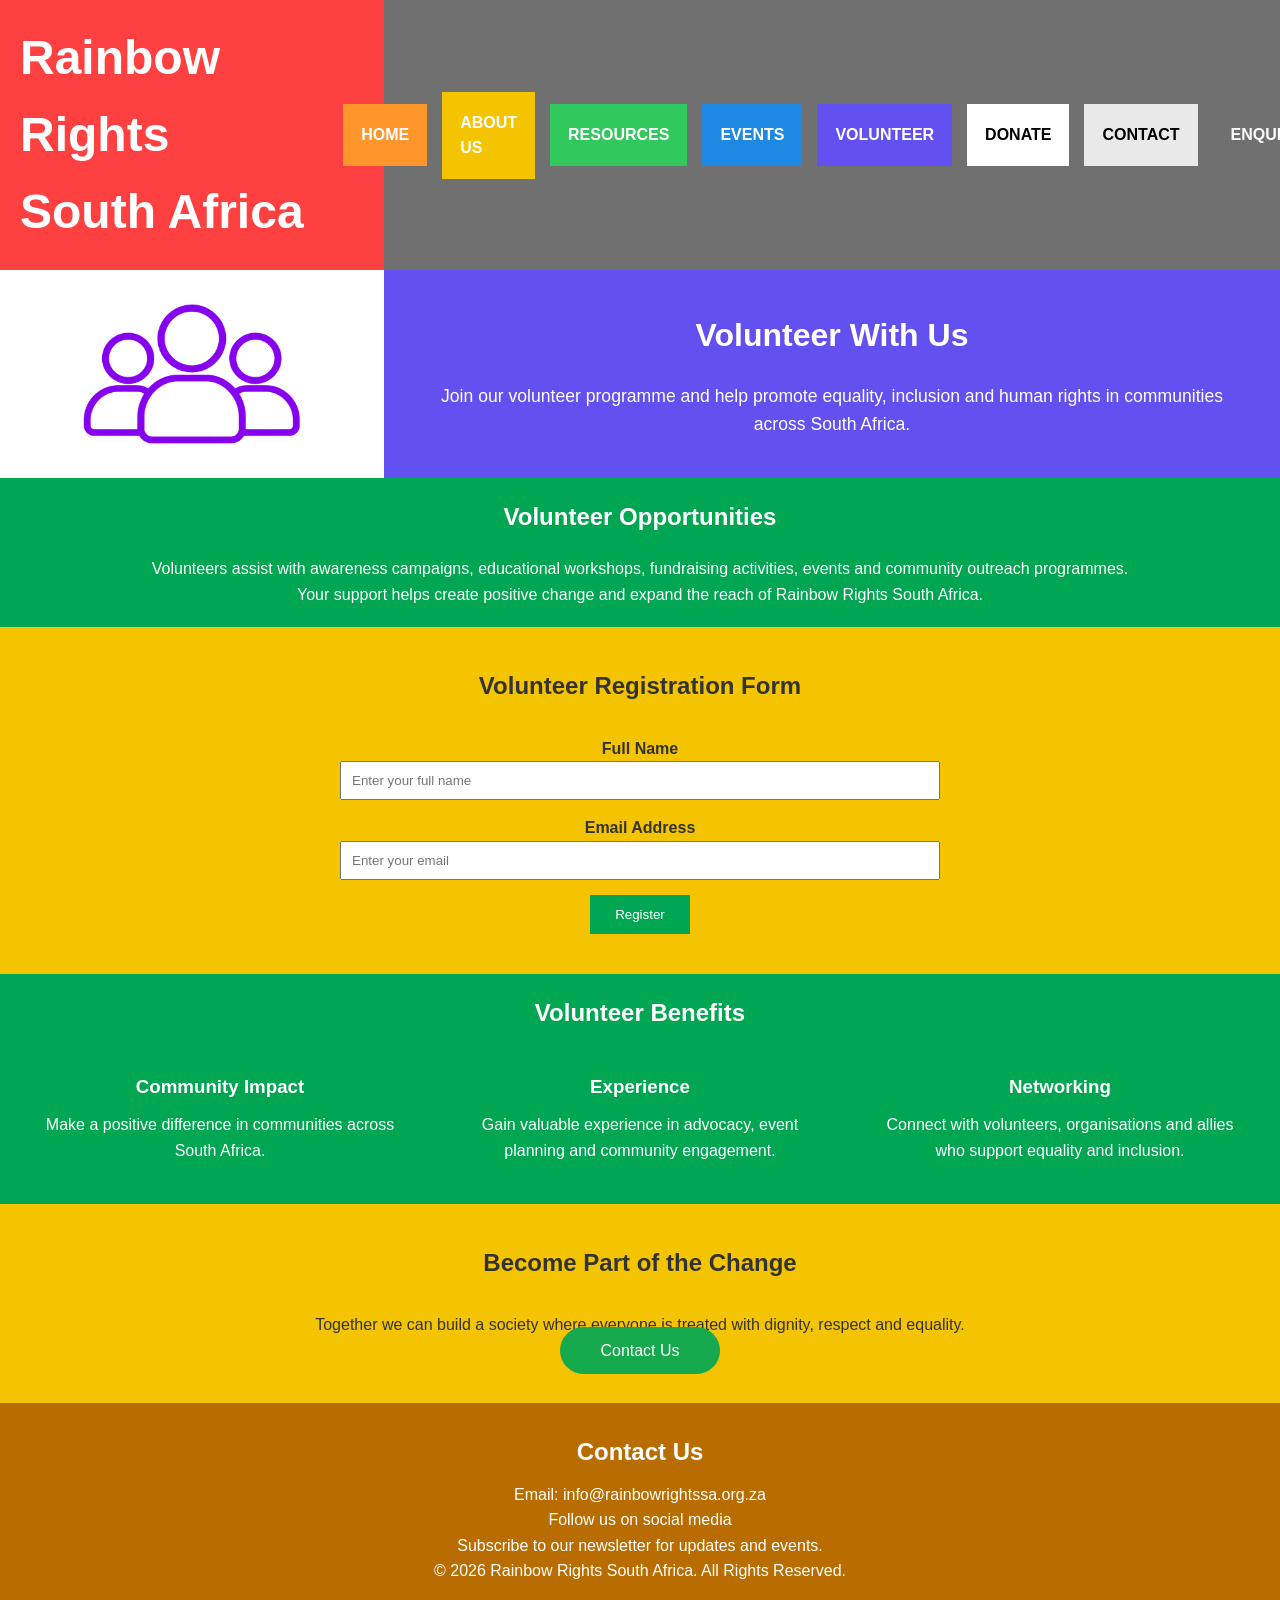
<file: volunteer.html>
<!DOCTYPE html>
<html lang="en">

<head>

    <!-- Character Encoding -->
    <meta charset="UTF-8">

    <!-- Responsive Design -->
    <meta name="viewport" content="width=device-width, initial-scale=1.0">
    <meta name="description"
          content="Become a volunteer and help create positive change through advocacy, education and support programmes.">

    <meta name="keywords"
          content="volunteer, community, support, advocacy">

    <!-- Page Title -->
    <title>Volunteer | Rainbow Rights South Africa</title>

    <!-- External CSS Stylesheet -->
    <link rel="stylesheet" href="css/style.css">

</head>

<body>

    <!-- =========================================
         HEADER SECTION
    ========================================== -->

    <header>

        <!-- Website Logo -->

        <div class="logo">

            <h1>
                Rainbow Rights<br>
                South Africa
            </h1>

        </div>

        <!-- Navigation Menu -->

        <nav>

            <a href="index.html">HOME</a>

            <a href="about.html">ABOUT US</a>

            <a href="resources.html">RESOURCES</a>

            <a href="events.html">EVENTS</a>

            <a href="volunteer.html">VOLUNTEER</a>

            <a href="donate.html">DONATE</a>

            <a href="contact.html">CONTACT</a>

            <a href="enquiry.html">ENQUIRY</a>

        </nav>

    </header>

    <!-- =========================================
         HERO SECTION
    ========================================== -->

    <section class="hero">

        <div class="hero-image">

            <img src="images/icon-community.jpg" alt="Community Engagement">

        </div>

        <div class="hero-content">

            <h2>Volunteer With Us</h2>

            <p>
                Join our volunteer programme and help
                promote equality, inclusion and human
                rights in communities across South Africa.
            </p>

        </div>

    </section>

    <!-- =========================================
         VOLUNTEER OPPORTUNITIES
    ========================================== -->

    <section class="about-summary">

        <h2>Volunteer Opportunities</h2>

        <p>
            Volunteers assist with awareness campaigns,
            educational workshops, fundraising activities,
            events and community outreach programmes.
        </p>

        <p>
            Your support helps create positive change
            and expand the reach of Rainbow Rights
            South Africa.
        </p>

    </section>

    <!-- =========================================
         REGISTRATION FORM
    ========================================== -->

    <section class="community">

        <h2>Volunteer Registration Form</h2>

        <form>

            <!-- Full Name -->

            <label for="name">
                Full Name
            </label>

            <input
                type="text"
                id="name"
                name="name"
                placeholder="Enter your full name"
                required>

            <!-- Email Address -->

            <label for="email">
                Email Address
            </label>

            <input
                type="email"
                id="email"
                name="email"
                placeholder="Enter your email"
                required>

            <!-- Submit Button -->

            <button type="submit">
                Register
            </button>

        </form>

    </section>

    <!-- =========================================
         VOLUNTEER BENEFITS
    ========================================== -->

    <section class="about-summary">

        <h2>Volunteer Benefits</h2>

        <div class="community-grid">

            <div class="card">

                <h3>Community Impact</h3>

                <p>
                    Make a positive difference in
                    communities across South Africa.
                </p>

            </div>

            <div class="card">

                <h3>Experience</h3>

                <p>
                    Gain valuable experience in
                    advocacy, event planning and
                    community engagement.
                </p>

            </div>

            <div class="card">

                <h3>Networking</h3>

                <p>
                    Connect with volunteers,
                    organisations and allies
                    who support equality and inclusion.
                </p>

            </div>

        </div>

    </section>

    <!-- =========================================
         CALL TO ACTION
    ========================================== -->

    <section class="community">

        <h2>Become Part of the Change</h2>

        <p>
            Together we can build a society where
            everyone is treated with dignity,
            respect and equality.
        </p>

        <a href="contact.html" class="btn-green">
            Contact Us
        </a>

    </section>

    <!-- =========================================
         FOOTER
    ========================================== -->

    <footer>

        <h2>Contact Us</h2>

        <p>Email: info@rainbowrightssa.org.za</p>

        <p>Follow us on social media</p>

        <p>
            Subscribe to our newsletter for
            updates and events.
        </p>

        <p>
            &copy; 2026 Rainbow Rights South Africa.
            All Rights Reserved.
        </p>

    </footer>
    <script src="script.js"></script>
</body>

</html>
</file>
<file: css/style.css>
/* =====================================================
   RAINBOW RIGHTS SOUTH AFRICA
   PART 2 - CSS STYLING AND RESPONSIVE DESIGN
===================================================== */


/* =====================================================
   RESET DEFAULT BROWSER SPACING
===================================================== */

*{
    margin:0;
    padding:0;
    box-sizing:border-box;
}


/* =====================================================
   BODY STYLING
===================================================== */

body{
    font-family:Arial, Helvetica, sans-serif;
    background-color:white;
    color:#333;
    line-height:1.6;
}


/* =====================================================
   UNIVERSAL IMAGE STYLING
===================================================== */

img{
    max-width:100%;
    height:auto;
    display:block;
}


/* =====================================================
   HEADER
===================================================== */

header{
    display:flex;
    width:100%;
}


/* =====================================================
   LOGO SECTION
===================================================== */

.logo{
    width:30%;
    background:#ff4040;
    color:white;
    padding:20px;
}

.logo h1{
    font-size:3rem;
    font-weight:bold;
}


/* =====================================================
   NAVIGATION BAR
===================================================== */

nav{
    width:70%;
    background:#707070;

    display:flex;
    justify-content:center;
    align-items:center;
    gap:15px;
}


/* =====================================================
   NAVIGATION LINKS
===================================================== */

nav a{
    text-decoration:none;
    color:white;
    font-weight:bold;
    padding:18px;
}


/* HOME */

nav a:nth-child(1){
    background:#ff962c;
}

/* ABOUT */

nav a:nth-child(2){
    background:#f5c400;
}

/* RESOURCES */

nav a:nth-child(3){
    background:#31c95e;
}

/* EVENTS */

nav a:nth-child(4){
    background:#1e88e5;
}

/* VOLUNTEER */

nav a:nth-child(5){
    background:#6250f0;
}

/* DONATE */

nav a:nth-child(6){
    background:white;
    color:black;
}

/* CONTACT */

nav a:nth-child(7){
    background:#e9e9e9;
    color:black;
}


/* =====================================================
   NAVIGATION HOVER EFFECT
===================================================== */

nav a:hover{
    transform:scale(1.05);
    transition:0.3s;
}


/* =====================================================
   HERO SECTION
===================================================== */

.hero{
    display:flex;
    align-items:center;
}


/* =====================================================
   HERO IMAGE
===================================================== */

.hero-image{
    width:30%;
    text-align:center;
}

.hero-image img{
    width:250px;
    max-width:100%;
    height:auto;
    margin:auto;
}


/* =====================================================
   HERO CONTENT
===================================================== */

.hero-content{
    width:70%;
    background:#6250f0;
    color:white;
    text-align:center;
    padding:40px;
}

.hero-content h2{
    margin-bottom:20px;
    font-size:2rem;
}

.hero-content p{
    font-size:1.1rem;
}


/* =====================================================
   BUTTON CONTAINER
===================================================== */

.buttons{
    display:flex;
    justify-content:space-around;
    margin-top:30px;
}


/* =====================================================
   BUTTONS
===================================================== */

.btn-blue{
    background:#19bfd5;
    color:white;
    text-decoration:none;
    padding:15px 40px;
    border-radius:30px;
}

.btn-green{
    background:#15a84c;
    color:white;
    text-decoration:none;
    padding:15px 40px;
    border-radius:30px;
}


/* =====================================================
   BUTTON HOVER EFFECT
===================================================== */

.btn-blue:hover,
.btn-green:hover{
    opacity:0.8;
}


/* =====================================================
   ABOUT SUMMARY SECTION
===================================================== */

.about-summary{
    background:#00a651;
    color:white;
    text-align:center;
    padding:40px;
}

.about-summary h2{
    margin-bottom:20px;
}

.about-summary img{
    width:250px;
    max-width:100%;
    margin:20px auto;
}


/* =====================================================
   MISSION AND VISION
===================================================== */

.mission-vision{
    background:#00a651;
    color:white;

    display:flex;
    justify-content:space-between;

    padding:40px;
}

.mission,
.vision{
    width:45%;
}


/* =====================================================
   COMMUNITY SECTION
===================================================== */

.community{
    background:#f5c400;
    text-align:center;
    padding:40px;
}

.community h2{
    margin-bottom:30px;
}


/* =====================================================
   COMMUNITY GRID
===================================================== */

.community-grid{
    display:grid;
    grid-template-columns:repeat(3,1fr);
    gap:20px;
}


/* =====================================================
   COMMUNITY CARDS
===================================================== */

.card{
    padding:20px;
}

.card img{
    width:120px;
    max-width:100%;
    height:auto;
    margin:auto;
    margin-bottom:15px;
}

.card h3{
    margin-bottom:10px;
}


/* =====================================================
   FORMS
===================================================== */

form{
    max-width:600px;
    margin:auto;
}

label{
    font-weight:bold;
}

input,
textarea{
    width:100%;
    padding:10px;
    margin-bottom:15px;
}


/* =====================================================
   BUTTON STYLING
===================================================== */

button{
    background:#00a651;
    color:white;
    border:none;
    padding:12px 25px;
    cursor:pointer;
}

button:hover{
    background:#1e88e5;
}


/* =====================================================
   SPECIAL IMAGES
   ABOUT IMAGE
   EVENTS ICON
   VOLUNTEER ICON
   DONATION RIBBON
===================================================== */

.about-summary img,
.community img,
.hero-image img{
    max-width:250px;
    height:auto;
}


/* =====================================================
   FOOTER
===================================================== */

footer{
    background:#b96d00;
    color:white;
    text-align:center;
    padding:30px;
}

footer h2{
    margin-bottom:10px;
}


/* =====================================================
   TABLET RESPONSIVE DESIGN
===================================================== */

@media screen and (max-width:768px){

    header{
        flex-direction:column;
    }

    .logo{
        width:100%;
        text-align:center;
    }

    nav{
        width:100%;
        flex-wrap:wrap;
        padding:10px;
    }

    .hero{
        flex-direction:column;
    }

    .hero-image{
        width:100%;
    }

    .hero-content{
        width:100%;
    }

        .mission-vision{
            flex-direction:column;
        }
    
    }
    /* =================================
       SEARCH SECTION
    ================================= */

    .search-section {
        text-align: center;
        margin: 30px 0;
    }

    /* Search text box */
    #searchInput {
        width: 60%;
        max-width: 500px;
        padding: 12px;
        border: 2px solid #00b050;
        border-radius: 5px;
        font-size: 16px;
    }

    /* Search box focus effect */
    #searchInput:focus {
        outline: none;
        border-color: #ff9800;
    }
/* =========================================
   PART 3 - EDUCATIONAL ARTICLES SECTION
========================================= */

.about-summary {
    text-align: center;
    padding: 20px;
}

.about-summary img {
    display: block;
    margin: 20px auto;
    max-width: 150px;
    width: 100%;
    height: auto;
    border-radius: 8px;
}

/* =========================================
   PART 3 - COUNSELLING SECTION
========================================= */

.community {
    text-align: center;
}

.community img {
    display: block;
    margin: 20px auto;
    max-width: 350px;
    width: 100%;
    height: auto;
    border-radius: 8px;
}

/* =========================================
   PART 3 - SEARCH FUNCTIONALITY
========================================= */

.search-section {
    text-align: center;
    margin: 30px auto;
}

#searchInput {
    width: 60%;
    max-width: 500px;
    padding: 12px;
    font-size: 16px;
    border: 2px solid #00b050;
    border-radius: 5px;
}

#searchInput:focus {
    outline: none;
    border-color: #ff9800;
}

/* =========================================
   PART 3 - FAQ ACCORDION
========================================= */

.faq-section {
    max-width: 900px;
    margin: 50px auto;
    padding: 20px;
}

.faq-section h2 {
    text-align: center;
    margin-bottom: 25px;
}

.faq-item {
    margin-bottom: 10px;
}

.faq-btn {
    width: 100%;
    padding: 15px;
    background-color: #00b050;
    color: white;
    border: none;
    cursor: pointer;
    font-size: 16px;
    font-weight: bold;
    border-radius: 5px;
    text-align: left;
}

.faq-btn:hover {
    background-color: #008f40;
}

.faq-content {
    display: none;
    background-color: #f5f5f5;
    padding: 15px;
    border-radius: 5px;
    margin-top: 5px;
    text-align: left;
}

.faq-content.active {
    display: block;
}

/* =========================================
   RESOURCE CARD HOVER EFFECT
========================================= */

.resource-card {
    transition: transform 0.3s ease;
}

.resource-card:hover {
    transform: scale(1.05);
}

/* =========================================
   BUTTON HOVER EFFECTS
========================================= */

button {
    transition: all 0.3s ease;
}

button:hover {
    opacity: 0.9;
}

/* =========================================
   MOBILE RESPONSIVE DESIGN
========================================= */

@media screen and (max-width: 768px) {

    #searchInput {
        width: 90%;
    }

    .community img {
        max-width: 100%;
    }

    .about-summary img {
        max-width: 120px;
    }

    .faq-section {
        width: 95%;
    }
}
/* =========================================
   LIGHTBOX GALLERY
========================================= */

.gallery-section {
    text-align: center;
    padding: 40px;
}

.gallery {
    display: flex;
    flex-wrap: wrap;
    justify-content: center;
    gap: 15px;
}

.gallery img {
    width: 250px;
    height: 180px;
    object-fit: cover;
    cursor: pointer;
    border-radius: 8px;
    transition: 0.3s;
}

.gallery img:hover {
    transform: scale(1.05);
}

#lightbox {
    display: none;
    position: fixed;
    top: 0;
    left: 0;
    width: 100%;
    height: 100%;
    background: rgba(0,0,0,0.9);
    justify-content: center;
    align-items: center;
}

#lightbox img {
    max-width: 90%;
    max-height: 90%;
}
/* =========================================
   INTERACTIVE MAP
========================================= */

.map-section {
    text-align: center;
    padding: 40px 20px;
}

#map {
    height: 400px;
    width: 90%;
    max-width: 900px;
    margin: 20px auto;
    border-radius: 8px;
}
/* =========================================
   ENQUIRY PAGE
========================================= */

.enquiry-page {
    background-color: #f2c200;
}

.enquiry-hero {
    background: #2962ff;
    color: white;
    text-align: center;
    padding: 60px 20px;
    width: 100%;
}

.enquiry-hero h2 {
    font-size: 40px;
    margin-bottom: 20px;
}

.enquiry-hero p {
    font-size: 20px;
}

.form-section {
    background-color: #f2c200;
    padding: 50px 20px;
    text-align: center;
}

.form-section form {
    max-width: 700px;
    margin: 0 auto;
    display: flex;
    flex-direction: column;
}

.form-section label {
    text-align: left;
    margin-top: 15px;
    margin-bottom: 5px;
    font-weight: bold;
}

.form-section input,
.form-section select,
.form-section textarea {
    padding: 12px;
    border: 1px solid #ccc;
    border-radius: 5px;
}

.form-section button {
    margin-top: 20px;
    background-color: #00b050;
    color: white;
    border: none;
    padding: 15px;
    border-radius: 5px;
    cursor: pointer;
}

.form-section button:hover {
    background-color: #00883e;
}

#formResponse {
    margin-top: 20px;
    font-weight: bold;
    color: green;
}
</file>
